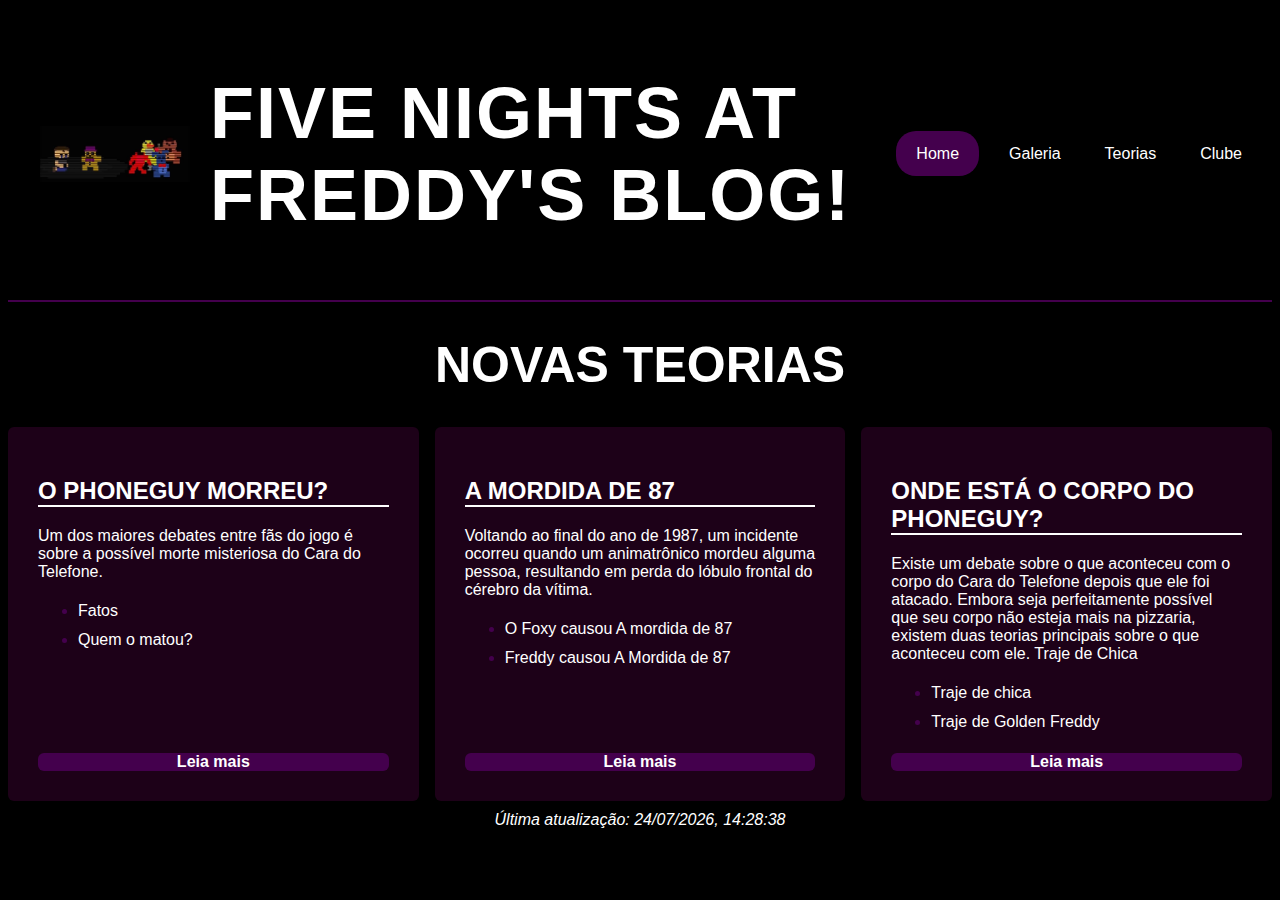
<file: index.html>
<!DOCTYPE html>
<html lang="pt-br">

<head>
    <meta charset="UTF-8">
    <meta name="viewport" content="width=device-width, initial-scale=1.0">
    <title>Five Nights at blog</title>
    <link rel="stylesheet" href="css/blogfnaf.css">
</head>

<body>

    <header class="header">
        <div class="header-logo">
            <img src="img/headerfnaf.jpg.jpeg" alt="header dos personagens de FNAF">
            <h1>Five Nights at Freddy's blog!</h1>
        </div>
        <nav class="header-nav">
            <ul>
                <li><a class="header-nav-active" href="index.html">Home</a></li>
                <li><a href="blogfnaf_galeria.html">Galeria</a></li>
                <li><a href="">Teorias</a></li>
                <li><a href="blogfnaf_clube.html">Clube</a></li>
            </ul>
        </nav>
    </header>

    <h1 class="main-title">Novas Teorias</h1>

    <section class="news">
        <article class="news-article">
            <h2 class="news-article-title">O phoneguy morreu?</h2>
            <p class="news-article-description">Um dos maiores debates entre fãs do jogo é sobre a possível morte
                misteriosa do Cara do Telefone. </p>
            <ul class="news-article-items">
                <li>Fatos</li>
                <li>Quem o matou?</li>
            </ul>
            <a class="news-article-link" href="" aria-label="Leia mais sobre q teoria">Leia mais</a>
        </article>

        <article class="news-article">
            <h2 class="news-article-title">A Mordida de 87</h2>
            <p class="news-article-description">Voltando ao final do ano de 1987, um incidente ocorreu quando um
                animatrônico mordeu alguma pessoa, resultando em perda do lóbulo frontal do cérebro da vítima.</p>
            <ul class="news-article-items">
                <li>O Foxy causou A mordida de 87</li>
                <li>Freddy causou A Mordida de 87</li>
            </ul>
            <a class="news-article-link" href="" aria-label="Leia mais sobre a mordida de 87">Leia mais</a>
        </article>

        <article class="news-article">
            <h2 class="news-article-title">Onde está o corpo do phoneguy?</h2>
            <p class="news-article-description">Existe um debate sobre o que aconteceu com o corpo do Cara do Telefone
                depois que ele foi atacado. Embora seja perfeitamente possível que seu corpo não esteja mais na
                pizzaria, existem duas teorias principais sobre o que aconteceu com ele. Traje de Chica</p>
            <ul class="news-article-items">
                <li>Traje de chica</li>
                <li>Traje de Golden Freddy</li>
            </ul>
            <a class="news-article-link"
                aria-label="Leia mais sobre o que aconteceu com o corpo do cara do telefone">Leia mais</a>
        </article>
    </section>
    <p id="data-hora" style="text-align: center; font-style: italic; margin-top: 10px;"></p>

    <script>
        function exibirDataHora() {
            const agora = new Date();
            const formatado = agora.toLocaleString('pt-BR');
            document.getElementById('data-hora').textContent = `Última atualização: ${formatado}`;
        }

        window.onload = exibirDataHora;
    </script>

</body>

</html>
</file>
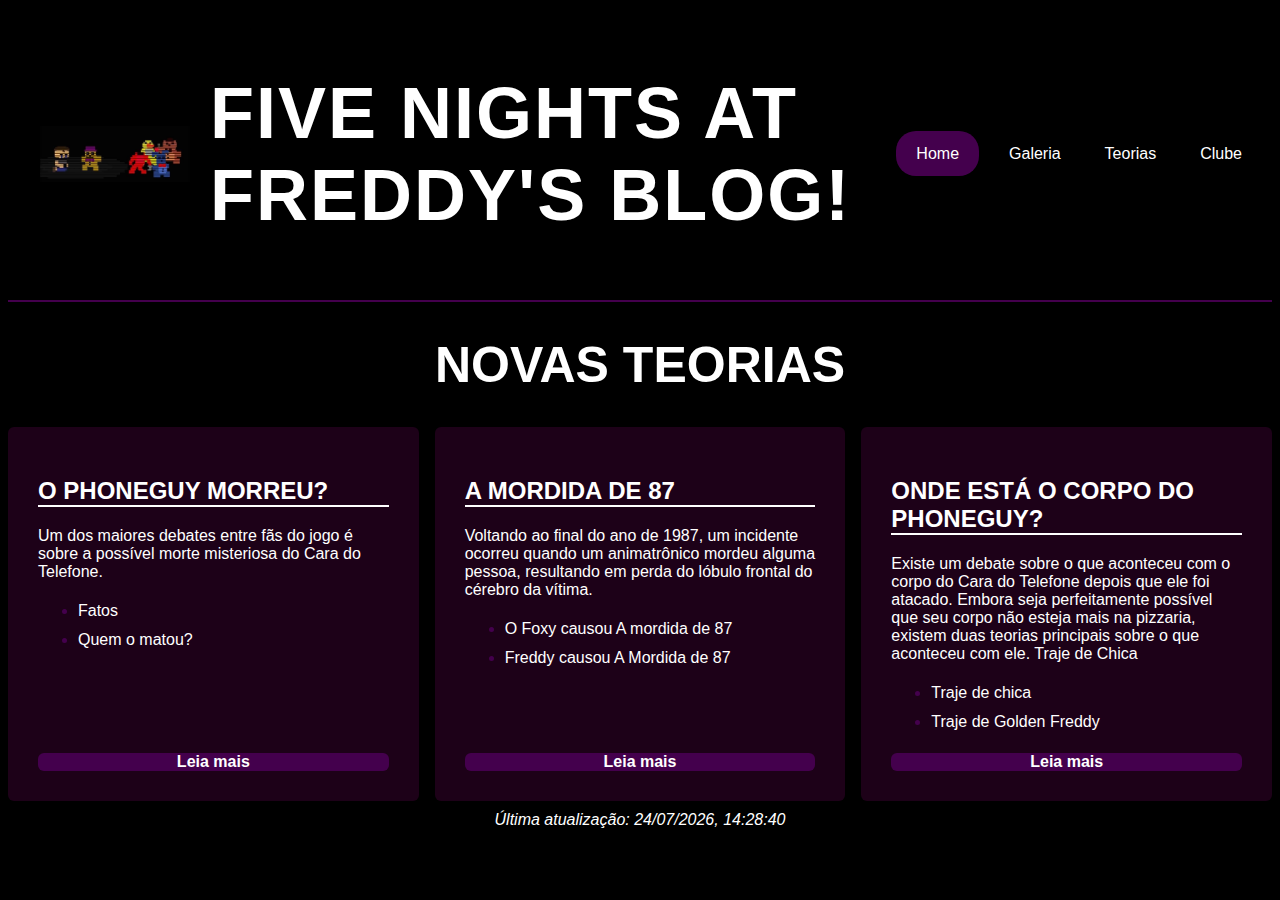
<file: blogfnaf/index.html>
<!DOCTYPE html>
<html lang="pt-br">

<head>
    <meta charset="UTF-8">
    <meta name="viewport" content="width=device-width, initial-scale=1.0">
    <title>Five Nights at blog</title>
    <link rel="stylesheet" href="css/blogfnaf.css">
</head>

<body>

    <header class="header">
        <div class="header-logo">
            <img src="img/headerfnaf.jpg.jpeg" alt="header dos personagens de FNAF">
            <h1>Five Nights at Freddy's blog!</h1>
        </div>
        <nav class="header-nav">
            <ul>
                <li><a class="header-nav-active" href="blogfnaf.html">Home</a></li>
                <li><a href="blogfnaf_galeria.html">Galeria</a></li>
                <li><a href="">Teorias</a></li>
                <li><a href="blogfnaf_clube.html">Clube</a></li>
            </ul>
        </nav>
    </header>

    <h1 class="main-title">Novas Teorias</h1>

    <section class="news">
        <article class="news-article">
            <h2 class="news-article-title">O phoneguy morreu?</h2>
            <p class="news-article-description">Um dos maiores debates entre fãs do jogo é sobre a possível morte
                misteriosa do Cara do Telefone. </p>
            <ul class="news-article-items">
                <li>Fatos</li>
                <li>Quem o matou?</li>
            </ul>
            <a class="news-article-link" href="" aria-label="Leia mais sobre q teoria">Leia mais</a>
        </article>

        <article class="news-article">
            <h2 class="news-article-title">A Mordida de 87</h2>
            <p class="news-article-description">Voltando ao final do ano de 1987, um incidente ocorreu quando um
                animatrônico mordeu alguma pessoa, resultando em perda do lóbulo frontal do cérebro da vítima.</p>
            <ul class="news-article-items">
                <li>O Foxy causou A mordida de 87</li>
                <li>Freddy causou A Mordida de 87</li>
            </ul>
            <a class="news-article-link" href="" aria-label="Leia mais sobre a mordida de 87">Leia mais</a>
        </article>

        <article class="news-article">
            <h2 class="news-article-title">Onde está o corpo do phoneguy?</h2>
            <p class="news-article-description">Existe um debate sobre o que aconteceu com o corpo do Cara do Telefone
                depois que ele foi atacado. Embora seja perfeitamente possível que seu corpo não esteja mais na
                pizzaria, existem duas teorias principais sobre o que aconteceu com ele. Traje de Chica</p>
            <ul class="news-article-items">
                <li>Traje de chica</li>
                <li>Traje de Golden Freddy</li>
            </ul>
            <a class="news-article-link"
                aria-label="Leia mais sobre o que aconteceu com o corpo do cara do telefone">Leia mais</a>
        </article>
    </section>
    <p id="data-hora" style="text-align: center; font-style: italic; margin-top: 10px;"></p>

    <script>
        function exibirDataHora() {
            const agora = new Date();
            const formatado = agora.toLocaleString('pt-BR');
            document.getElementById('data-hora').textContent = `Última atualização: ${formatado}`;
        }

        window.onload = exibirDataHora;
    </script>

</body>

</html>
</file>
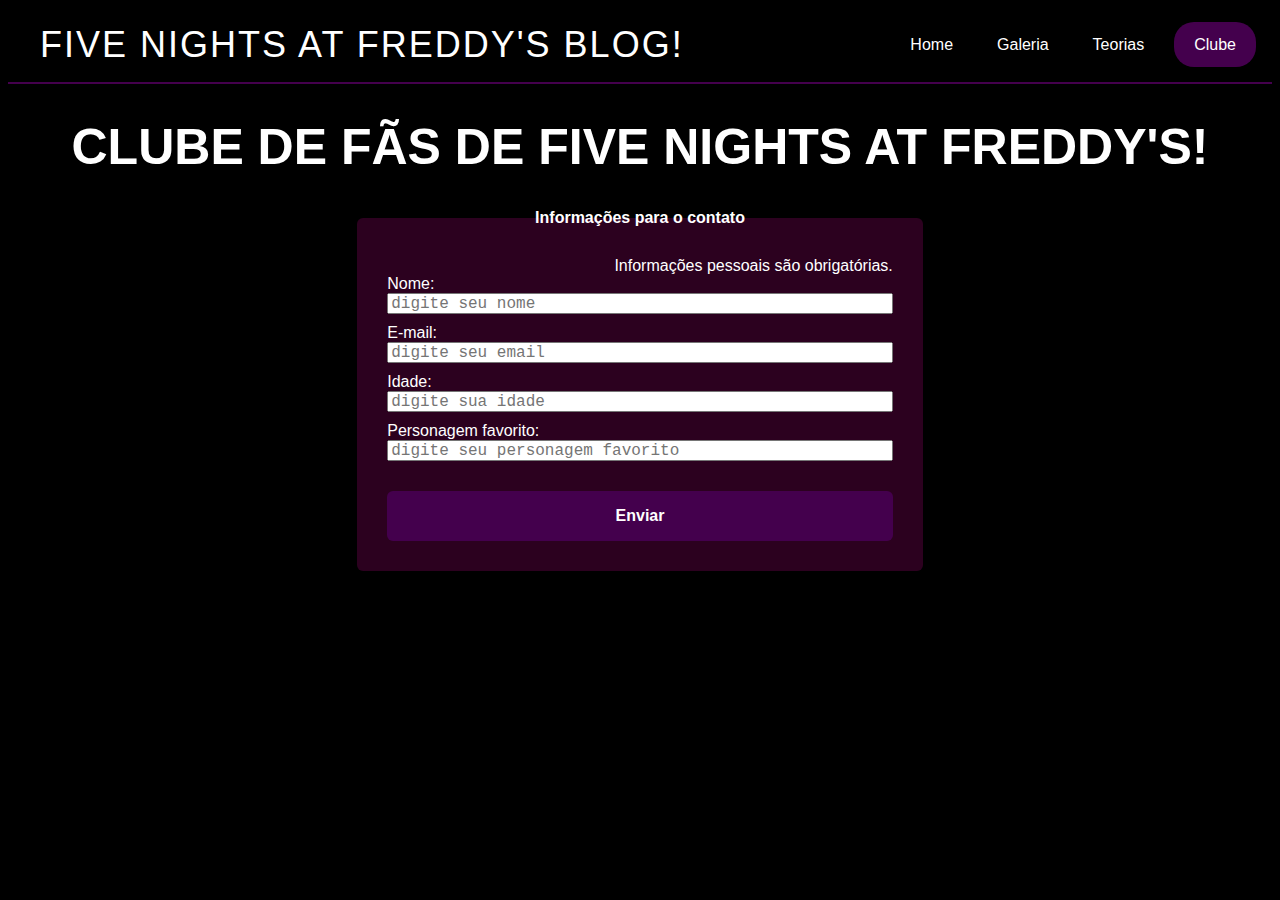
<file: blogfnaf_clube.html>
<!DOCTYPE html>
<html lang="pt-br">

<head>
  <meta charset="UTF-8" />
  <meta name="viewport" content="width=device-width, initial-scale=1" />
  <title>Five Nights at blog</title>
  <link rel="stylesheet" href="css/blogfnaf.css" />
  <style>
    #mensagem {
      text-align: center;
      margin-top: 15px;
      font-weight: bold;
      font-size: 16px;
      color: red;
    }

    #popup {
      display: none;
      position: fixed;
      top: 0; left: 0;
      width: 100%; height: 100%;
      background: rgba(0, 0, 0, 0.7);
      justify-content: center;
      align-items: center;
      z-index: 1000;
    }

    #popup > div {
      background: #fff;
      color: #000;
      padding: 20px;
      border-radius: 10px;
      max-width: 320px;
      text-align: center;
      box-shadow: 0 4px 10px rgba(0,0,0,0.3);
    }

    #popup button {
      margin-top: 15px;
      padding: 8px 15px;
      cursor: pointer;
      border: none;
      background-color: #44004d;
      color: white;
      border-radius: 6px;
      font-weight: bold;
      font-size: 14px;
      transition: background-color 0.3s ease;
    }

    #popup button:hover {
      background-color: #6a0080;
    }
  </style>

  
  <script src="clube.js" defer></script>
</head>

<body>
  <header class="header">
    <div class="header-logo">Five Nights at Freddy's Blog!</div>
    <nav class="header-nav">
      <ul>
        <li><a href="index.html">Home</a></li>
        <li><a href="blogfnaf_galeria.html">Galeria</a></li>
        <li><a href="">Teorias</a></li>
        <li><a class="header-nav-active" href="blogfnaf_clube.html">Clube</a></li>
      </ul>
    </nav>
  </header>

  <h1 class="main-title">Clube de fãs de Five Nights at Freddy's!</h1>

  <form id="form-cadastro" action="">
    <fieldset>
      <legend>Informações para o contato</legend>
      <p>Informações pessoais são obrigatórias.</p>

      <label for="nome">Nome:</label>
      <input type="text" id="nome" placeholder="digite seu nome" required />

      <label for="email">E-mail:</label>
      <input type="email" id="email" placeholder="digite seu email" required />

      <label for="idade">Idade:</label>
      <input type="text" id="idade" placeholder="digite sua idade" required />

      <label for="personagemfav">Personagem favorito:</label>
      <input type="text" id="personagemfav" placeholder="digite seu personagem favorito" />

      <button type="submit">Enviar</button>
    </fieldset>
  </form>

  <div id="mensagem"></div>

  <div id="popup">
    <div>
      <p id="popup-msg"></p>
      <button id="popup-close">Fechar</button>
    </div>
  </div>
</body>

</html>
</file>
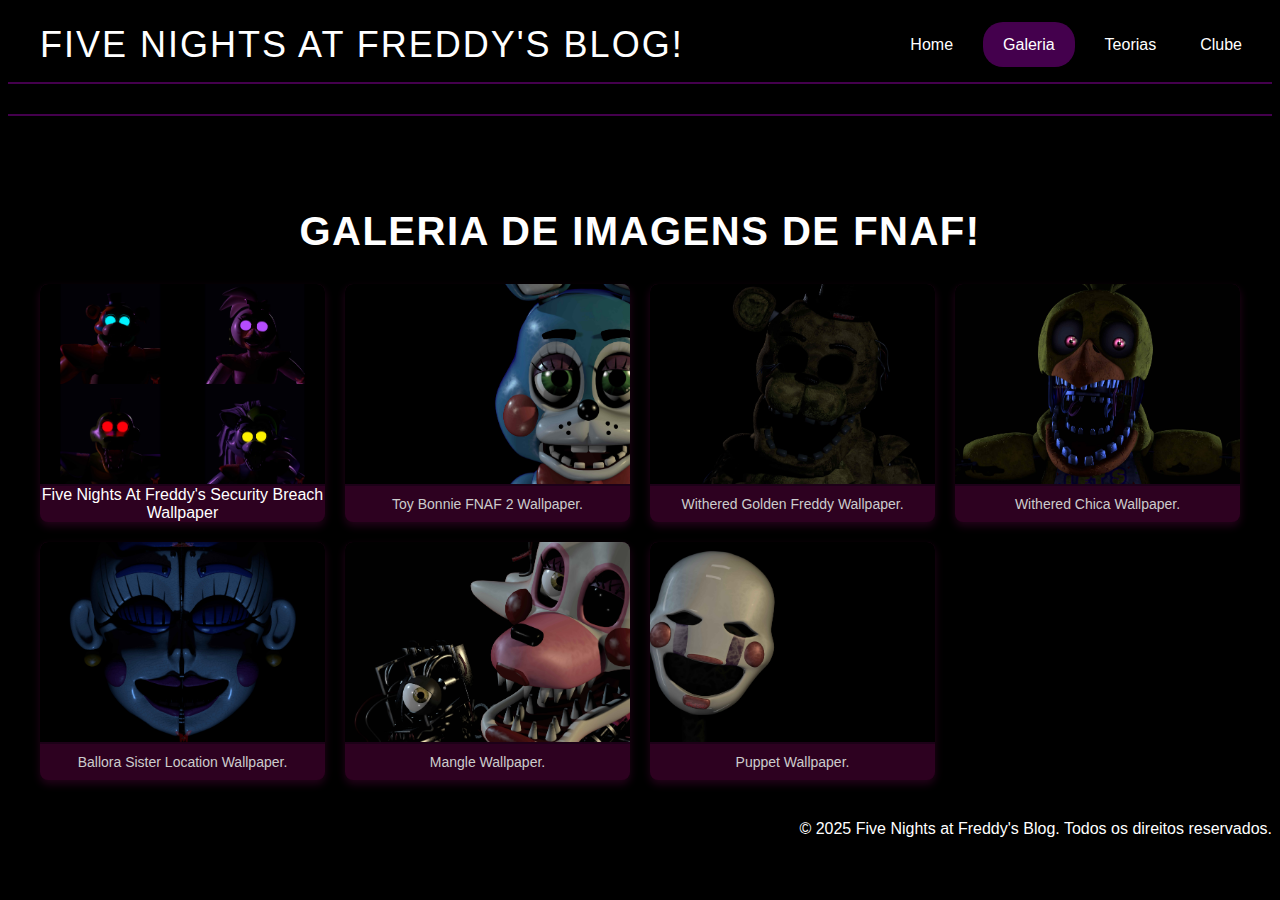
<file: blogfnaf_galeria.html>
<!DOCTYPE html>
<html lang="pt-br">

<head>
    <meta charset="UTF-8">
    <meta name="viewport" content="width=device-width, initial-scale=1.0">
    <title>Five Nights at blog</title>
    <link rel="stylesheet" href="css/blogfnaf.css">
</head>

<body>
    <header class="header">
        <div class="header-logo">
            Five Nights at Freddy's Blog!
        </div>
        <nav class="header-nav">
            <ul>
                <li> <a href="index.html">Home</a> </li>
                <li><a class="header-nav-active" href="blogfnaf_galeria.html">Galeria</a></li>
                <li><a href="">Teorias</a></li>
                <li><a href="blogfnaf_clube.html">Clube</a></li>
            </ul>
        </nav>
    </header>

    <main>
        <section class="gallery-section">
            <h2 class="gallery-title">Galeria de Imagens De FNAF!</h2>

            <div class="image-gallery">
                <div class="gallery-item">
                    <img src="img/Five Nights At Freddy's Security Breach.jpg" alt="Security Breach Animatronics>
                    <p class=" image-caption">Five Nights At Freddy's Security Breach Wallpaper</p>
                </div>


                <div class="gallery-item">
                    <img src="img/toybonnie.jpg" alt="ToyBonnie FNAF 2">
                    <p class="image-caption">Toy Bonnie FNAF 2 Wallpaper.</p>
                </div>

                <div class="gallery-item">
                    <img src="img/withered golden freddy.jpg" alt="Withered Golden Freddy">
                    <p class="image-caption">Withered Golden Freddy Wallpaper.</p>
                </div>

                <div class="gallery-item">
                    <img src="img/chica.jpg" alt="Withered Chica">
                    <p class="image-caption">Withered Chica Wallpaper.</p>
                </div>

                <div class="gallery-item">
                    <img src="img/ballora sister location.jpg" alt="Ballora">
                    <p class="image-caption">Ballora Sister Location Wallpaper.</p>
                </div>

                <div class="gallery-item">
                    <img src="img/mangle.jpg" alt="Mangle">
                    <p class="image-caption">Mangle Wallpaper.</p>
                </div>

                <div class="gallery-item">
                    <img src="img/puppet.jpg" alt="Puppet">
                    <p class="image-caption">Puppet Wallpaper.</p>
                </div>



            </div>
        </section>
    </main>

    <footer>
        <p>&copy; 2025 Five Nights at Freddy's Blog. Todos os direitos reservados.</p>
    </footer>

</body>

</html>
</file>
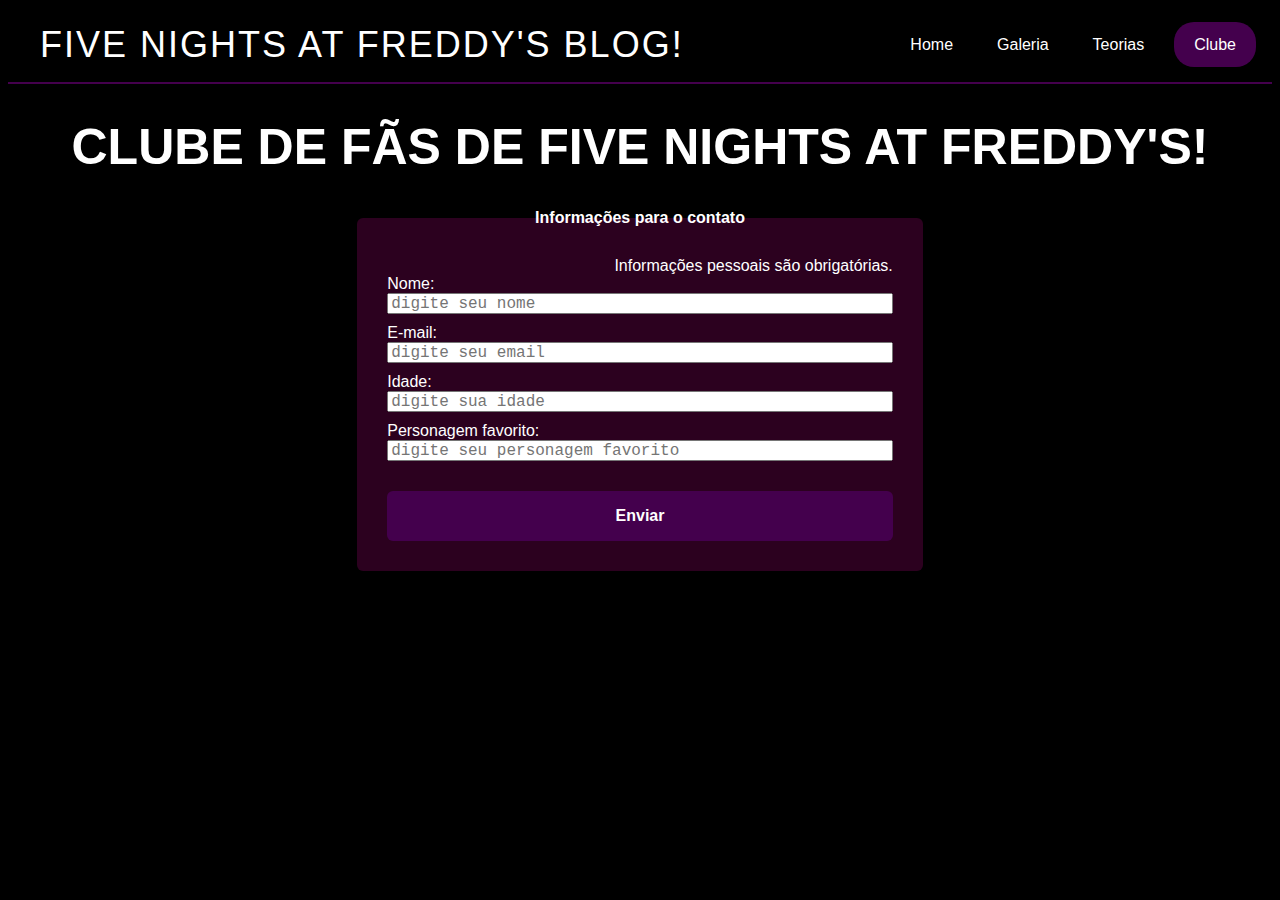
<file: blogfnaf/blogfnaf_clube.html>
<!DOCTYPE html>
<html lang="pt-br">

<head>
  <meta charset="UTF-8" />
  <meta name="viewport" content="width=device-width, initial-scale=1" />
  <title>Five Nights at blog</title>
  <link rel="stylesheet" href="css/blogfnaf.css" />
  <style>
    #mensagem {
      text-align: center;
      margin-top: 15px;
      font-weight: bold;
      font-size: 16px;
      color: red;
    }

    #popup {
      display: none;
      position: fixed;
      top: 0; left: 0;
      width: 100%; height: 100%;
      background: rgba(0, 0, 0, 0.7);
      justify-content: center;
      align-items: center;
      z-index: 1000;
    }

    #popup > div {
      background: #fff;
      color: #000;
      padding: 20px;
      border-radius: 10px;
      max-width: 320px;
      text-align: center;
      box-shadow: 0 4px 10px rgba(0,0,0,0.3);
    }

    #popup button {
      margin-top: 15px;
      padding: 8px 15px;
      cursor: pointer;
      border: none;
      background-color: #44004d;
      color: white;
      border-radius: 6px;
      font-weight: bold;
      font-size: 14px;
      transition: background-color 0.3s ease;
    }

    #popup button:hover {
      background-color: #6a0080;
    }
  </style>

  
  <script src="clube.js" defer></script>
</head>

<body>
  <header class="header">
    <div class="header-logo">Five Nights at Freddy's Blog!</div>
    <nav class="header-nav">
      <ul>
        <li><a href="blogfnaf.html">Home</a></li>
        <li><a href="blogfnaf_galeria.html">Galeria</a></li>
        <li><a href="">Teorias</a></li>
        <li><a class="header-nav-active" href="blogfnaf_clube.html">Clube</a></li>
      </ul>
    </nav>
  </header>

  <h1 class="main-title">Clube de fãs de Five Nights at Freddy's!</h1>

  <form id="form-cadastro" action="">
    <fieldset>
      <legend>Informações para o contato</legend>
      <p>Informações pessoais são obrigatórias.</p>

      <label for="nome">Nome:</label>
      <input type="text" id="nome" placeholder="digite seu nome" required />

      <label for="email">E-mail:</label>
      <input type="email" id="email" placeholder="digite seu email" required />

      <label for="idade">Idade:</label>
      <input type="text" id="idade" placeholder="digite sua idade" required />

      <label for="personagemfav">Personagem favorito:</label>
      <input type="text" id="personagemfav" placeholder="digite seu personagem favorito" />

      <button type="submit">Enviar</button>
    </fieldset>
  </form>

  <div id="mensagem"></div>

  <div id="popup">
    <div>
      <p id="popup-msg"></p>
      <button id="popup-close">Fechar</button>
    </div>
  </div>
</body>

</html>
</file>
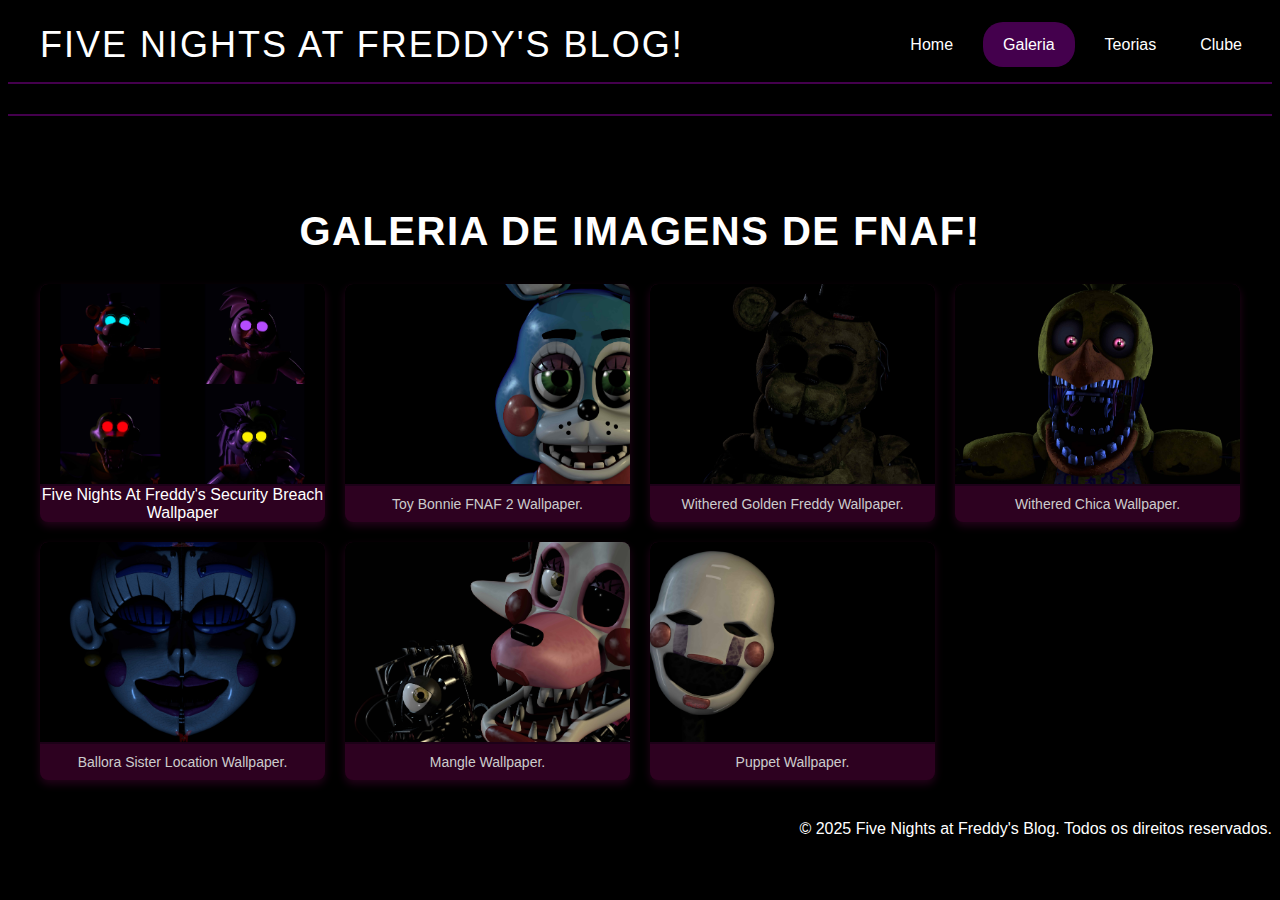
<file: blogfnaf/blogfnaf_galeria.html>
<!DOCTYPE html>
<html lang="pt-br">

<head>
    <meta charset="UTF-8">
    <meta name="viewport" content="width=device-width, initial-scale=1.0">
    <title>Five Nights at blog</title>
    <link rel="stylesheet" href="css/blogfnaf.css">
</head>

<body>
    <header class="header">
        <div class="header-logo">
            Five Nights at Freddy's Blog!
        </div>
        <nav class="header-nav">
            <ul>
                <li> <a href="blogfnaf.html">Home</a> </li>
                <li><a class="header-nav-active" href="blogfnaf_galeria.html">Galeria</a></li>
                <li><a href="">Teorias</a></li>
                <li><a href="blogfnaf_clube.html">Clube</a></li>
            </ul>
        </nav>
    </header>

    <main>
        <section class="gallery-section">
            <h2 class="gallery-title">Galeria de Imagens De FNAF!</h2>

            <div class="image-gallery">
                <div class="gallery-item">
                    <img src="img/Five Nights At Freddy's Security Breach.jpg" alt="Security Breach Animatronics>
                    <p class=" image-caption">Five Nights At Freddy's Security Breach Wallpaper</p>
                </div>


                <div class="gallery-item">
                    <img src="img/toybonnie.jpg" alt="ToyBonnie FNAF 2">
                    <p class="image-caption">Toy Bonnie FNAF 2 Wallpaper.</p>
                </div>

                <div class="gallery-item">
                    <img src="img/withered golden freddy.jpg" alt="Withered Golden Freddy">
                    <p class="image-caption">Withered Golden Freddy Wallpaper.</p>
                </div>

                <div class="gallery-item">
                    <img src="img/chica.jpg" alt="Withered Chica">
                    <p class="image-caption">Withered Chica Wallpaper.</p>
                </div>

                <div class="gallery-item">
                    <img src="img/ballora sister location.jpg" alt="Ballora">
                    <p class="image-caption">Ballora Sister Location Wallpaper.</p>
                </div>

                <div class="gallery-item">
                    <img src="img/mangle.jpg" alt="Mangle">
                    <p class="image-caption">Mangle Wallpaper.</p>
                </div>

                <div class="gallery-item">
                    <img src="img/puppet.jpg" alt="Puppet">
                    <p class="image-caption">Puppet Wallpaper.</p>
                </div>



            </div>
        </section>
    </main>

    <footer>
        <p>&copy; 2025 Five Nights at Freddy's Blog. Todos os direitos reservados.</p>
    </footer>

</body>

</html>
</file>
<file: css/blogfnaf.css>
body {
    background-color: #000000;
    color: white;
    font-family: 'Gill Sans', 'Gill Sans MT', Calibri, 'Trebuchet MS', sans-serif;
}

.header {
    display: flex;
    justify-content: space-between;
    align-items: center;
    background-color: #000000;
    padding: 16px;
    border-bottom: 2px solid #44004d;
}

.header-logo {
    font-size: 36px;
    text-transform: uppercase;
    margin-left: 16px;
    letter-spacing: 2px;
    display: flex;
    align-items: center;
}


.header-logo img {
    max-width: 150px;
    height: auto;
    margin-right: 20px;
    vertical-align: middle;
}


.header-nav ul {
    display: flex;
    list-style-type: none;
    margin: 0;
    padding: 0;
    gap: 16px;
}

.header-nav a {
    color: white;
    text-decoration: none;
    padding: 14px;
    border-radius: 16px;
}

.header-nav a:hover {
    text-decoration: underline;
}

a.header-nav-active {
    background-color: #44004d;
    color: rgb(255, 255, 255);
    pointer-events: none;
    border-radius: 20px;
    padding: 14px 20px;
}


.main-title {
    font-size: 50px;
    text-transform: uppercase;
    text-align: center;
}

.news {
    display: flex;
    gap: 16px;
}

.news-article {
    flex: 1;
    background-color: #1d0118;
    padding: 30px;
    border-radius: 6px;
    box-shadow: 0px 5px 15px -6px #000000;
    display: flex;
    flex-direction: column;
}

.news-article-title {
    text-transform: uppercase;
    border-bottom: 2px solid #ffffff;
}

.news-article-description {
    text-align: left;
}

.news-article-items {
    line-height: 1.8;
    flex: 1;
}

.news-article-items li::marker {
    color: #44004d;
}

.news-article-link {
    text-decoration: none;
    background-color: #44004d;
    color: #ffffff;
    border-radius: 6px;
    font-size: 16px;
    font-weight: bold;
    text-align: center;

}

.news-article-link:hover {
    border: 1px solid #44004d;
    background-color: transparent;
    color: white;

}

fieldset {
    width: 40%;
    margin: auto;
    border: none;
    background-color: #2c011f;
    box-shadow: 0 5px 15px -6px black;
    padding: 30px;
    border-radius: 6px;
    display: flex;
    flex-direction: column;
}

legend {
    text-align: center;
    font-size: 16px;
    font-weight: bold;
}

p {
    text-align: right;
    font-size: 16px;
    margin: 0px;

}

input {
    margin-bottom: 10px;
}

input::placeholder,
textarea::placeholder {
    font-family: 'Courier New', Courier, monospace;
    font-size: 16px;
}

button {
    margin-top: 20px;
    background-color: #44004d;
    color: #ffffff;
    border-radius: 6px;
    font-size: 16px;
    font-weight: bold;
    padding: 16px 10px;
    text-align: center;
    cursor: pointer;
    border: none;
}

button:hover {
    outline: 1px solid #44004d;
    background-color: transparent;
    color: white
}

.gallery-section {
    padding: 40px 20px;
    text-align: center;
    background-color: #000000;
    margin-top: 30px;
    border-top: 2px solid #44004d;
}

.gallery-title {
    font-size: 40px;
    color: #ffffff;
    margin-bottom: 30px;
    text-transform: uppercase;
    letter-spacing: 1.5px;
    padding-top: 20px;
}


.image-gallery {
    display: grid;
    grid-template-columns: repeat(auto-fit, minmax(280px, 1fr));
    gap: 20px;
    max-width: 1200px;
    margin: 0 auto;
    padding: 0 10px;
}


.gallery-item {
    background-color: #2d0120;
    border-radius: 8px;
    overflow: hidden;
    box-shadow: 0 4px 8px #24031a;
    transition: transform 0.3s ease, box-shadow 0.3s ease;
    display: flex;
    flex-direction: column;
}

.gallery-item:hover {
    transform: translateY(-5px);
    box-shadow: 0 8px 16px #000000;
}


.image-gallery img {
    width: 100%;
    height: 200px;
    object-fit: cover;
    display: block;
    border-bottom: 2px solid #1d0118;
}


.image-caption {
    color: #ccc;
    font-size: 14px;
    padding: 10px 15px;
    text-align: center;
    flex-grow: 1;
    display: flex;
    align-items: center;
    justify-content: center;
}

@media (max-width: 768px) {
    .gallery-title {
        font-size: 30px;
    }

    .image-gallery {
        grid-template-columns: repeat(auto-fit, minmax(180px, 1fr));
        gap: 15px;
    }

    .image-gallery img {
        height: 150px;
    }
}

@media (max-width: 480px) {
    .gallery-title {
        font-size: 24px;
    }

    .image-gallery {
        grid-template-columns: 1fr;
        gap: 10px;
    }

    .image-gallery img {
        height: 120px;
    }
}
</file>
<file: blogfnaf/css/blogfnaf.css>
body {
    background-color: #000000;
    color: white;
    font-family: 'Gill Sans', 'Gill Sans MT', Calibri, 'Trebuchet MS', sans-serif;
}

.header {
    display: flex;
    justify-content: space-between;
    align-items: center;
    background-color: #000000;
    padding: 16px;
    border-bottom: 2px solid #44004d;
}

.header-logo {
    font-size: 36px;
    text-transform: uppercase;
    margin-left: 16px;
    letter-spacing: 2px;
    display: flex;
    align-items: center;
}


.header-logo img {
    max-width: 150px;
    height: auto;
    margin-right: 20px;
    vertical-align: middle;
}


.header-nav ul {
    display: flex;
    list-style-type: none;
    margin: 0;
    padding: 0;
    gap: 16px;
}

.header-nav a {
    color: white;
    text-decoration: none;
    padding: 14px;
    border-radius: 16px;
}

.header-nav a:hover {
    text-decoration: underline;
}

a.header-nav-active {
    background-color: #44004d;
    color: rgb(255, 255, 255);
    pointer-events: none;
    border-radius: 20px;
    padding: 14px 20px;
}


.main-title {
    font-size: 50px;
    text-transform: uppercase;
    text-align: center;
}

.news {
    display: flex;
    gap: 16px;
}

.news-article {
    flex: 1;
    background-color: #1d0118;
    padding: 30px;
    border-radius: 6px;
    box-shadow: 0px 5px 15px -6px #000000;
    display: flex;
    flex-direction: column;
}

.news-article-title {
    text-transform: uppercase;
    border-bottom: 2px solid #ffffff;
}

.news-article-description {
    text-align: left;
}

.news-article-items {
    line-height: 1.8;
    flex: 1;
}

.news-article-items li::marker {
    color: #44004d;
}

.news-article-link {
    text-decoration: none;
    background-color: #44004d;
    color: #ffffff;
    border-radius: 6px;
    font-size: 16px;
    font-weight: bold;
    text-align: center;

}

.news-article-link:hover {
    border: 1px solid #44004d;
    background-color: transparent;
    color: white;

}

fieldset {
    width: 40%;
    margin: auto;
    border: none;
    background-color: #2c011f;
    box-shadow: 0 5px 15px -6px black;
    padding: 30px;
    border-radius: 6px;
    display: flex;
    flex-direction: column;
}

legend {
    text-align: center;
    font-size: 16px;
    font-weight: bold;
}

p {
    text-align: right;
    font-size: 16px;
    margin: 0px;

}

input {
    margin-bottom: 10px;
}

input::placeholder,
textarea::placeholder {
    font-family: 'Courier New', Courier, monospace;
    font-size: 16px;
}

button {
    margin-top: 20px;
    background-color: #44004d;
    color: #ffffff;
    border-radius: 6px;
    font-size: 16px;
    font-weight: bold;
    padding: 16px 10px;
    text-align: center;
    cursor: pointer;
    border: none;
}

button:hover {
    outline: 1px solid #44004d;
    background-color: transparent;
    color: white
}

.gallery-section {
    padding: 40px 20px;
    text-align: center;
    background-color: #000000;
    margin-top: 30px;
    border-top: 2px solid #44004d;
}

.gallery-title {
    font-size: 40px;
    color: #ffffff;
    margin-bottom: 30px;
    text-transform: uppercase;
    letter-spacing: 1.5px;
    padding-top: 20px;
}


.image-gallery {
    display: grid;
    grid-template-columns: repeat(auto-fit, minmax(280px, 1fr));
    gap: 20px;
    max-width: 1200px;
    margin: 0 auto;
    padding: 0 10px;
}


.gallery-item {
    background-color: #2d0120;
    border-radius: 8px;
    overflow: hidden;
    box-shadow: 0 4px 8px #24031a;
    transition: transform 0.3s ease, box-shadow 0.3s ease;
    display: flex;
    flex-direction: column;
}

.gallery-item:hover {
    transform: translateY(-5px);
    box-shadow: 0 8px 16px #000000;
}


.image-gallery img {
    width: 100%;
    height: 200px;
    object-fit: cover;
    display: block;
    border-bottom: 2px solid #1d0118;
}


.image-caption {
    color: #ccc;
    font-size: 14px;
    padding: 10px 15px;
    text-align: center;
    flex-grow: 1;
    display: flex;
    align-items: center;
    justify-content: center;
}

@media (max-width: 768px) {
    .gallery-title {
        font-size: 30px;
    }

    .image-gallery {
        grid-template-columns: repeat(auto-fit, minmax(180px, 1fr));
        gap: 15px;
    }

    .image-gallery img {
        height: 150px;
    }
}

@media (max-width: 480px) {
    .gallery-title {
        font-size: 24px;
    }

    .image-gallery {
        grid-template-columns: 1fr;
        gap: 10px;
    }

    .image-gallery img {
        height: 120px;
    }
}
</file>
